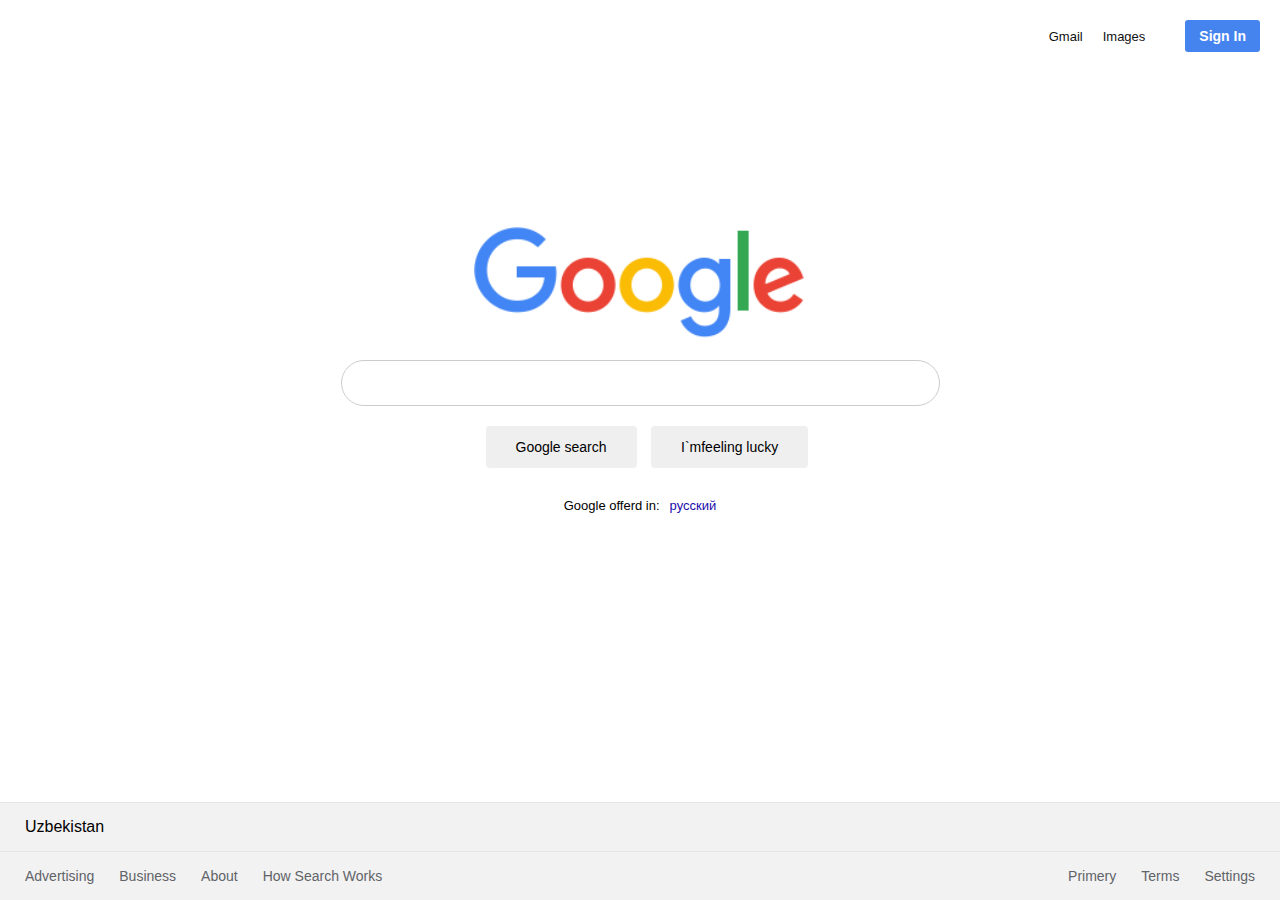
<file: index.html>
<!DOCTYPE html>
<html lang="en">
<head>
    <meta charset="UTF-8">
    <title>Google.com</title>
    <link rel="stylesheet" href="https://cdnjs.cloudflare.com/ajax/libs/font-awesome/5.15.2/css/all.min.css" integrity="sha512-HK5fgLBL+xu6dm/Ii3z4xhlSUyZgTT9tuc/hSrtw6uzJOvgRr2a9jyxxT1ely+B+xFAmJKVSTbpM/CuL7qxO8w==" crossorigin="nymous" />
    <link rel="stylesheet" href="./style.css">
</head>
<body>
	<div class="container">
    <section>
        <header>
            <ul>
                <li><a href="#">Gmail</a></li>
                <li><a href="#">Images</a></li>
                <li><a href="#"><i class="fas fa-th"></i></a></li>
                <li><a href="#"><button class="button1">Sign In</button></a></li>
            </ul>
        </header>
            <div class="main">
                <img src="google.png">
                <div class="searchBox">
                    <input type="text" class="search" >
                    <div class="icons">
                        <i class="fas fa-search"></i>
                        <i class="fas fa-microphone"></i>
                    </div>
                    <div class="buttons">
                        <button class="buttons">Google search</button>
                        <button class="buttons">I`mfeeling lucky</button>
                    </div>
                </div>
                <ul class="languages">
                    <li>Google offerd in:</li>
                    <li><a href="#">русский</a></li>
                </ul>
            </div>
            <div class="footer">
                <div class="row row1">
                    <p class="country">Uzbekistan</p>
                </div>
                <div class="row row2">
                    <ul>
                        <li><a href="#">Advertising</a></li>
                        <li><a href="#">Business</a></li>
                        <li><a href="#">About</a></li>
                        <li><a href="#">How Search Works</a></li>
                    </ul>
                    <ul>
                        <li><a href="#">Primery</a></li>
                        <li><a href="#">Terms</a></li>
                        <li><a href="#">Settings</a></li>
                    </ul>
                </div>
            </div>
    </section>
    </div>
</body>
</html>
</file>
<file: style.css>
* {
    margin: 0;
    padding: 0;
    box-sizing: border-box;
    font-family: Arial, sans-serif;
}

section {
    position: relative;
    width: 100%;
    display: flex;
    justify-content: center;
    align-items: center;
    min-height: 100vh;
}
section header {
    position: absolute;
    top: 0;
    width: 100%;
    display: flex;
    justify-content: flex-end;
    padding: 20px ;
}

section header ul 
{
    display: flex;
    justify-content: center;
    align-items: center;    
}
section header ul li {
    list-style: none;
    margin-left: 20px;

} 
section header ul li a {
    color: #111;
    text-decoration: none;
    font-size: 13px;
}
section header ul li button {
    background: #4584ef;
    border: none;
    outline: none;
    padding: 8px 14px;
    color: #fff;
    font-size: 14px;
    font-weight: 700;
    border-radius: 3px;
    cursor: pointer;
}
section .main {
    width: 500 px;
    display: flex;
    flex-direction: column;
    align-items: center;
    justify-content: center;
    position: relative;
    bottom: 5rem;
}
/*img {
    width: 64px;
}*/
.main img {
    width: 100%;
    align-items: center;
    justify-content: center;
}
section .main .searchBox {
    position: relative;
    width: 180%;
    /* height: 460px; */
    margin-top: 20px;
}
section .main .searchBox .search{
    width: 100%;
    padding: 13px;
    padding-left: 45px
    padding-right: 60px;
    border-radius: 30px;
    border: 1px solid #ccc;
    outline: none;
    font-size: 16px;
}
/*.buttons {
    background: gray;
    border: none;
    outline: none;
    padding: 8px 14px;
    color: #fff;
    font-size: 14px;
    font-weight: 700;
    border-radius: 5px;
    cursor: pointer;
}*/
section .main .searchBox .icons {
    position: absolute;
    top: 0;
    width: 100%;
    display: flex;
    padding: 12px 20px;
    justify-content: space-between;
    align-items: center;
    pointer-events: none;
}
section .main .buttons {
    margin-top: 20px;
}
section .main .buttons button {
    margin: 0 5px;
    padding: 12px 29px;
    color: $555;
    font-size: 14px;
    border: none;
    cursor: pointer;
    border-radius: 4px;
    border: 1px solid transparent;
    outline: none;
    position: relative;
    left: 140px; 
}
section .main .buttons button:hover {
    cursor: pointer;
    border: 1px solid #ccc;
}
section .main .languages {
    display: flex;
    margin-top: 30px;
}
section .main .languages li {
    list-style: none;
    margin: 0 5px;
    font-size: 13px;
}
section .main .languages li a{
    text-decoration: none;
    color: #1a0dab;
}
section .main .languages li a:hover {
    text-decoration: underline;
}
section .footer {
    position: absolute;
    bottom: 0;
    left: 0;
    width: 100%;
    background: #f2f2f2;
}
section .footer .row {
    padding: 15px 25px;
    border-top: 1px solid rgba(0,0,0,0.05);
}
section .footer .row.row2 {
    display: flex;
    justify-content: space-between;
}
section .footer .row.row2 ul {
    display: flex;
}
section .footer .row.row2 ul li{
    list-style: none;
}
section .footer .row.row2 ul li a{
    text-decoration: none;
    font-size: 14px;
    color: #5f6368;
    margin-right: 25px;
}
section .footer .row.row2 ul:nth-child(2) li a{
    text-decoration: none;
    font-size: 14px;
    color: #5f6368;
    margin-right: 0px;
    margin-left: 25px ;
}
</file>
